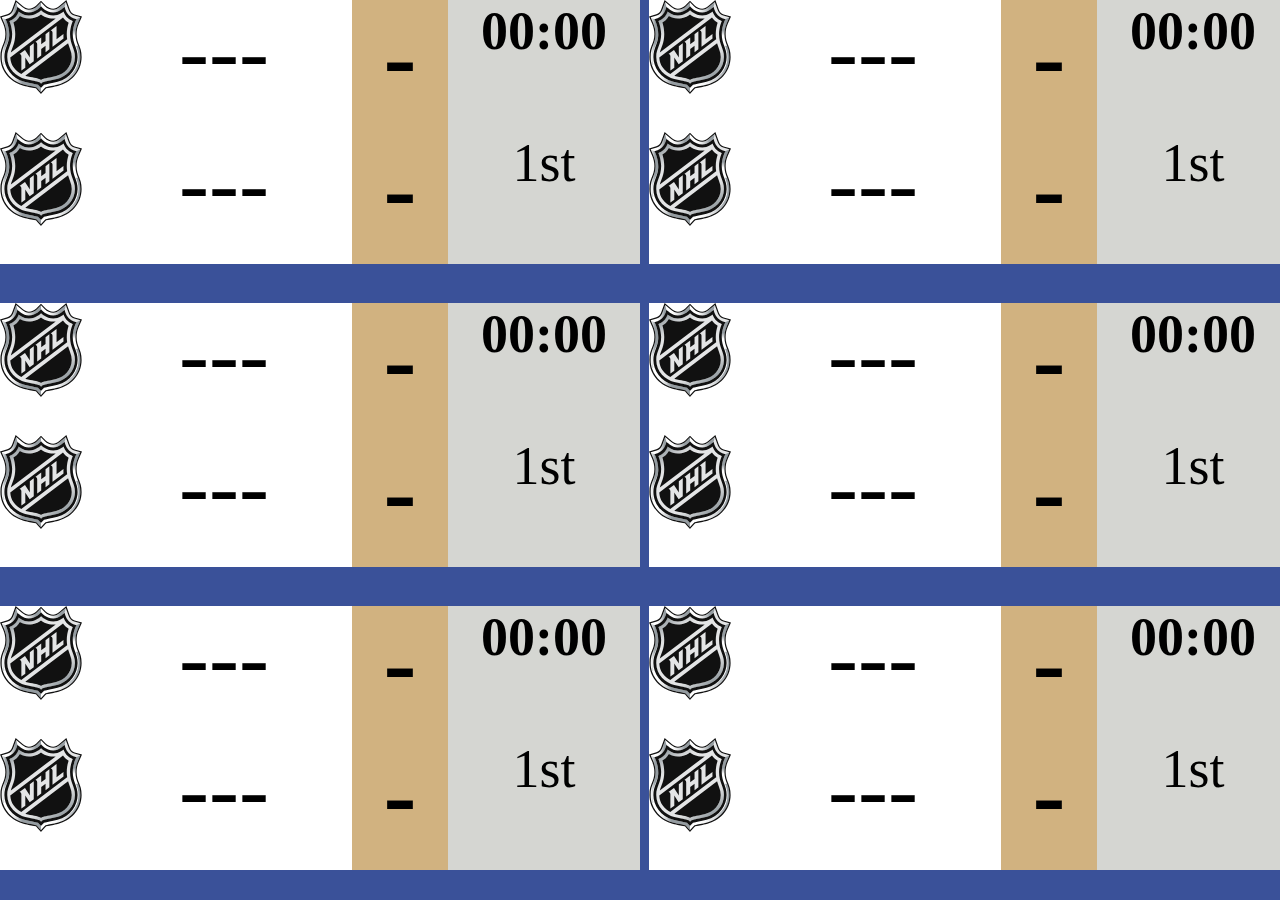
<file: index.html>
<!DOCTYPE html>
<html>

 
<head>
  <meta charset="utf-8"/>
  <link rel="stylesheet" type="text/css" href="styles.css">
</head>
<body>
  <div class="overallGrid">
    <div class="gameBox">
      <div class="logo">
        <img src="logos/NHL.svg" id="awayLogo1"/>
        <img src="logos/NHL.svg" id="homeLogo1"/>
      </div>
      <div class="teamsBox">
        <div id="awayTeam1">
          ---
        </div>
        <div id="homeTeam1">
          ---
        </div>
      </div>
      <div class="scoreBox">
        <div id="awayScore1">
          -
        </div>
        <div id="homeScore1">
          -
        </div>
      </div>
      <div class="timeBox" id="timeBox1">
        <div  id="timeRemaining1">
          00:00
        </div>
        <div class="periodBox" id="periodNum1">
          1st
        </div>
      </div>
    </div>
    <div class="gameBox">
      <div class="logo">
        <img src="logos/NHL.svg" id="awayLogo2"/>
        <img src="logos/NHL.svg" id="homeLogo2"/>
      </div>
      <div class="teamsBox">
        <div id="awayTeam2">
          ---
        </div>
        <div id="homeTeam2">
          ---
        </div>
      </div>
      <div class="scoreBox">
        <div id="awayScore2">
          -
        </div>
        <div id="homeScore2">
          -
        </div>
      </div>
      <div class="timeBox" id="timeBox2">
        <div  id="timeRemaining2">
          00:00
        </div>
        <div class="periodBox" id="periodNum2">
          1st
        </div>
      </div>
    </div>
    <div class="gameBox">
      <div class="logo">
        <img src="logos/NHL.svg" id="awayLogo3"/>
        <img src="logos/NHL.svg" id="homeLogo3"/>
      </div>
      <div class="teamsBox">
        <div id="awayTeam3">
          ---
        </div>
        <div id="homeTeam3">
          ---
        </div>
      </div>
      <div class="scoreBox">
        <div id="awayScore3">
          -
        </div>
        <div id="homeScore3">
          -
        </div>
      </div>
      <div class="timeBox" id="timeBox3">
        <div  id="timeRemaining3">
          00:00
        </div>
        <div class="periodBox" id="periodNum3">
          1st
        </div>
      </div>
    </div>
    <div class="gameBox">
      <div class="logo">
        <img src="logos/NHL.svg" id="awayLogo4"/>
        <img src="logos/NHL.svg" id="homeLogo4"/>
      </div>
      <div class="teamsBox">
        <div id="awayTeam4">
          ---
        </div>
        <div id="homeTeam4">
          ---
        </div>
      </div>
      <div class="scoreBox">
        <div id="awayScore4">
          -
        </div>
        <div id="homeScore4">
          -
        </div>
      </div>
      <div class="timeBox" id="timeBox4">
        <div  id="timeRemaining4">
          00:00
        </div>
        <div class="periodBox" id="periodNum4">
          1st
        </div>
      </div>
    </div>
    <div class="gameBox">
      <div class="logo">
        <img src="logos/NHL.svg" id="awayLogo5"/>
        <img src="logos/NHL.svg" id="homeLogo5"/>
      </div>
      <div class="teamsBox">
        <div id="awayTeam5">
          ---
        </div>
        <div id="homeTeam5">
          ---
        </div>
      </div>
      <div class="scoreBox">
        <div id="awayScore5">
          -
        </div>
        <div id="homeScore5">
          -
        </div>
      </div>
      <div class="timeBox" id="timeBox5">
        <div  id="timeRemaining5">
          00:00
        </div>
        <div class="periodBox" id="periodNum5">
          1st
        </div>
      </div>
    </div>
    <div class="gameBox">
      <div class="logo">
        <img src="logos/NHL.svg" id="awayLogo6"/>
        <img src="logos/NHL.svg" id="homeLogo6"/>
      </div>
      <div class="teamsBox">
        <div id="awayTeam6">
          ---
        </div>
        <div id="homeTeam6">
          ---
        </div>
      </div>
      <div class="scoreBox">
        <div id="awayScore6">
          -
        </div>
        <div id="homeScore6">
          -
        </div>
      </div>
      <div class="timeBox" id="timeBox6">
        <div  id="timeRemaining6">
          00:00
        </div>
        <div class="periodBox" id="periodNum6">
          1st
        </div>
      </div>
    </div>
  </div>
</body>
<script src="nhl.js">
</script>
</html>
</file>
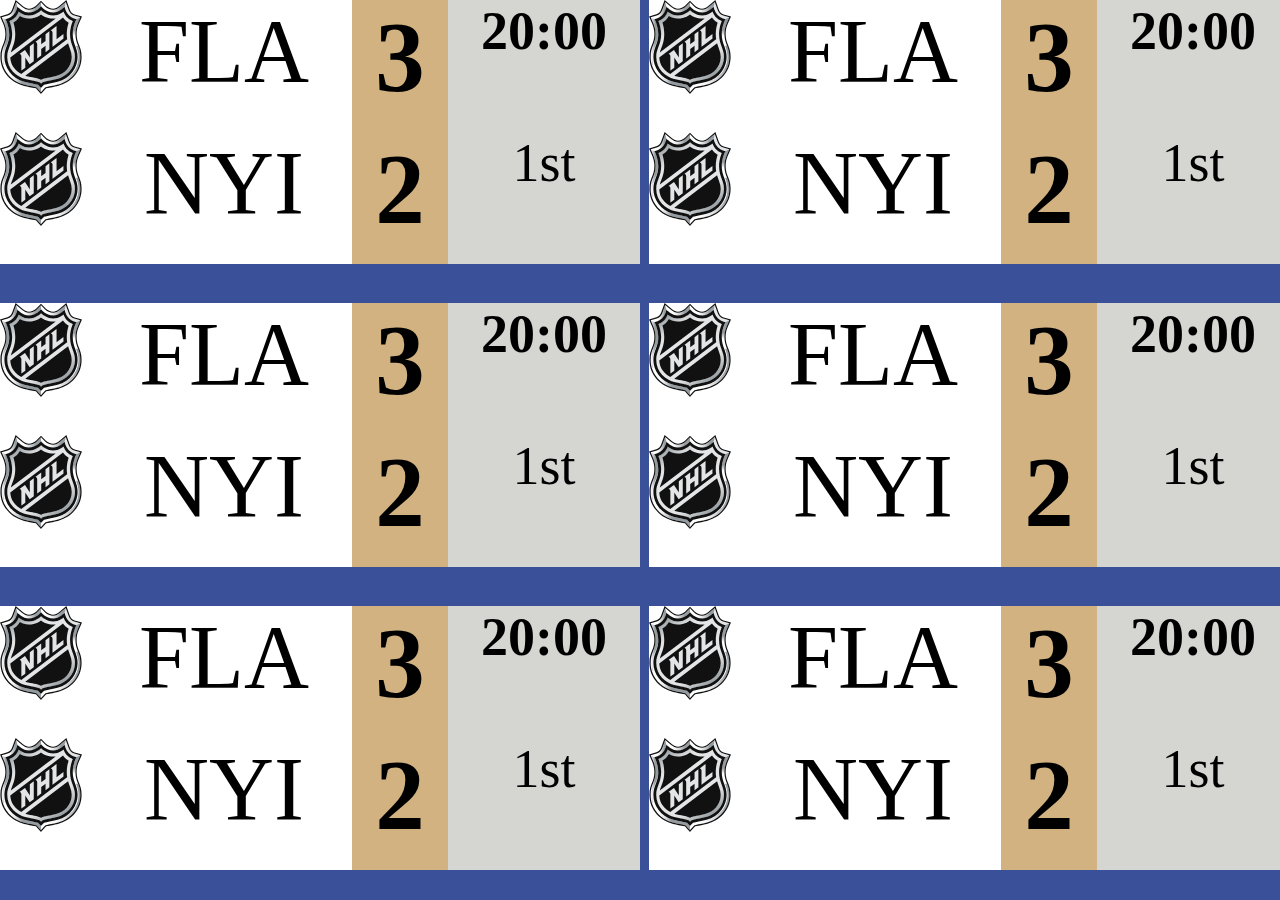
<file: nhl.html>
<!DOCTYPE html>
<html>

  <script>

    var Http = new XMLHttpRequest();
    // var url = 'https://nhl-score-api.herokuapp.com/api/scores/latest';
  
    Http.open("GET", url);
    Http.send();
  
    showGames = 6
    currentSpot = 0
    interval = 5000
    setInterval(update, interval);
    function update() {
      var allGames = JSON.parse(Http.responseText)["games"];
      if (allGames.length <= 0) {
        console.log("0 games")
        interval = 10000
        var i;
        for(i=1;i<7;i++){
        console.log(i.toString())
        document.getElementById("awayTeam" + i.toString()).innerHTML = "---";
        document.getElementById("homeTeam" + i.toString()).innerHTML = "---";
        document.getElementById("awayScore" + i.toString()).innerHTML = "-";
        document.getElementById("homeScore" + i.toString()).innerHTML = "-";
        document.getElementById("timeRemaining" + i.toString()).innerHTML = "0:00";
        document.getElementById("periodNum" + i.toString()).innerHTML = "-";
        }
        return
      }
      var games = JSON.parse(allGames)["games"];
      var numGames = Object.keys(games).length
      if (numGames <= 0) {
        return
      }
      var homeTeam = "---"
      var awayTeam = "---"
      var homeScore = "---"
      var awayScore = "---"
      var timeRemaining = "---"
      var period = "---"
      for (i = 0; i < showGames; i++) {
        if (currentSpot >= numGames) {
          currentSpot = 0
        }
        getScores(currentSpot, games, i)
        currentSpot += 1;
      }
    }
    function getScores(currentSpot, games, position) {
      var game = games[currentSpot]
      var homeTeam = "---"
      var awayTeam = "---"
      var homeScore = "-"
      var awayScore = "-"
      var timeRemaining = "0:00"
      var periodNum = 0
      var isOvertime = false
      var isShootout = false
  
      // Team names
      homeTeam = game["teams"]["home"]["abbreviation"]
      awayTeam = game["teams"]["away"]["abbreviation"]
  
      // Scores
      homeScore = game["scores"][homeTeam]
      awayScore = game["scores"][awayTeam]
  
      // Overtime and Shootout
      if (game["scores"]["overtime"] == true) {
        isOvertime = true
      }
      if (game["scores"]["shootout"] == true) {
        isShootout = true
      }
  
      // Time and Period
      if (game["status"]["state"] === "LIVE") {
        timeRemaining = game["status"]["progress"]["currentPeriodTimeRemaining"]["pretty"]
        period = game["status"]["progress"]["currentPeriodOrdinal"]
      } else if (game["status"]["state"] === "FINAL") {
        timeRemaining = "FINAL"
        period = "---"
      } else if (game["status"]["state"] === "PREVIEW") {
        timeRemaining = "20:00"
        period = 1
      } else {
        timeRemaining = "Error"
        period = "Err"
      }
  
      position = position + 1
      document.getElementById("awayTeam" + position.toString()).innerHTML = awayTeam;
      document.getElementById("homeTeam" + position.toString()).innerHTML = homeTeam;
      document.getElementById("awayScore" + position.toString()).innerHTML = awayScore;
      document.getElementById("homeScore" + position.toString()).innerHTML = homeScore;
      document.getElementById("timeRemaining" + position.toString()).innerHTML = timeRemaining;
      document.getElementById("periodNum" + position.toString()).innerHTML = periodNum;
  
    }
  </script>
<head>
  <link rel="stylesheet" type="text/css" href="styles.css">
</head>
<body>
  <div class="overallGrid">
    <div class="gameBox">
      <div class="logo">
        <img src="logos/NHL.svg" id="awayLogo1"/>
        <img src="logos/NHL.svg" id="homeLogo1"/>
      </div>
      <div class="teamsBox">
        <div id="awayTeam1">
          FLA
        </div>
        <div id="homeTeam1">
          NYI
        </div>
      </div>
      <div class="scoreBox">
        <div id="awayScore1">
          3
        </div>
        <div id="homeScore1">
          2
        </div>
      </div>
      <div class="timeBox">
        <div  id="timeRemaining1">
          20:00
        </div>
        <div class="periodBox" id="periodNum1">
          1st
        </div>
      </div>
    </div>
    <div class="gameBox">
      <div class="logo">
        <img src="logos/NHL.svg" id="awayLogo2"/>
        <img src="logos/NHL.svg" id="homeLogo2"/>
      </div>
      <div class="teamsBox">
        <div id="awayTeam2">
          FLA
        </div>
        <div id="homeTeam2">
          NYI
        </div>
      </div>
      <div class="scoreBox">
        <div id="awayScore2">
          3
        </div>
        <div id="homeScore2">
          2
        </div>
      </div>
      <div class="timeBox">
        <div  id="timeRemaining2">
          20:00
        </div>
        <div class="periodBox" id="periodNum2">
          1st
        </div>
      </div>
    </div>
    <div class="gameBox">
      <div class="logo">
        <img src="logos/NHL.svg" id="awayLogo3"/>
        <img src="logos/NHL.svg" id="homeLogo3"/>
      </div>
      <div class="teamsBox">
        <div id="awayTeam3">
          FLA
        </div>
        <div id="homeTeam3">
          NYI
        </div>
      </div>
      <div class="scoreBox">
        <div id="awayScore3">
          3
        </div>
        <div id="homeScore3">
          2
        </div>
      </div>
      <div class="timeBox">
        <div  id="timeRemaining3">
          20:00
        </div>
        <div class="periodBox" id="periodNum3">
          1st
        </div>
      </div>
    </div>
    <div class="gameBox">
      <div class="logo">
        <img src="logos/NHL.svg" id="awayLogo4"/>
        <img src="logos/NHL.svg" id="homeLogo4"/>
      </div>
      <div class="teamsBox">
        <div id="awayTeam4">
          FLA
        </div>
        <div id="homeTeam4">
          NYI
        </div>
      </div>
      <div class="scoreBox">
        <div id="awayScore4">
          3
        </div>
        <div id="homeScore4">
          2
        </div>
      </div>
      <div class="timeBox">
        <div  id="timeRemaining4">
          20:00
        </div>
        <div class="periodBox" id="periodNum4">
          1st
        </div>
      </div>
    </div>
    <div class="gameBox">
      <div class="logo">
        <img src="logos/NHL.svg" id="awayLogo5"/>
        <img src="logos/NHL.svg" id="homeLogo5"/>
      </div>
      <div class="teamsBox">
        <div id="awayTeam5">
          FLA
        </div>
        <div id="homeTeam5">
          NYI
        </div>
      </div>
      <div class="scoreBox">
        <div id="awayScore5">
          3
        </div>
        <div id="homeScore5">
          2
        </div>
      </div>
      <div class="timeBox">
        <div  id="timeRemaining5">
          20:00
        </div>
        <div class="periodBox" id="periodNum5">
          1st
        </div>
      </div>
    </div>
    <div class="gameBox">
      <div class="logo">
        <img src="logos/NHL.svg" id="awayLogo6"/>
        <img src="logos/NHL.svg" id="homeLogo6"/>
      </div>
      <div class="teamsBox">
        <div id="awayTeam6">
          FLA
        </div>
        <div id="homeTeam6">
          NYI
        </div>
      </div>
      <div class="scoreBox">
        <div id="awayScore6">
          3
        </div>
        <div id="homeScore6">
          2
        </div>
      </div>
      <div class="timeBox">
        <div  id="timeRemaining6">
          20:00
        </div>
        <div class="periodBox" id="periodNum6">
          1st
        </div>
      </div>
    </div>
  </div>
</body>

</html>
</file>
<file: styles.css>
body {
        margin: 0;
        padding: 0;
    }
    .overallGrid {
      display: grid;
      grid-template-columns: repeat(2, 1fr);
      background-color: #3A5199;
      grid-gap: 1vh 1vh;
      text-align: center;
      height: 100vh;
    }

    .gameBox {
      height: 100vh;
      display: grid;
      grid-template-columns: 7.5vw 20vw 7.5vw 15vw;
      background-color: #FFFFFF;
      height: 16.5em;
      text-align: center;
    }
    .logo {
      display: grid;
      width: 100%;
      text-align: center;
    }

    .teamsBox {
      display: grid;
      width: 100%;
      text-align: center;
      font-size: 10vh;
      background-color: #FFFFFF;
    }

    .scoreBox {
      display: grid;
      width: 100%;
      text-align: center;
      font-size: 11vh;
      background-color: #D1B280;
      font-weight: bold;
    }

    .timeBox {
      display: grid;
      width: 100%;
      text-align: center;
      background-color: #D5D6D2;
      font-size: 6vh;
      font-weight: bold;
    }

    .periodBox {
      width: 100%;
      font-weight: normal;
      text-align: center;
    }
</file>
